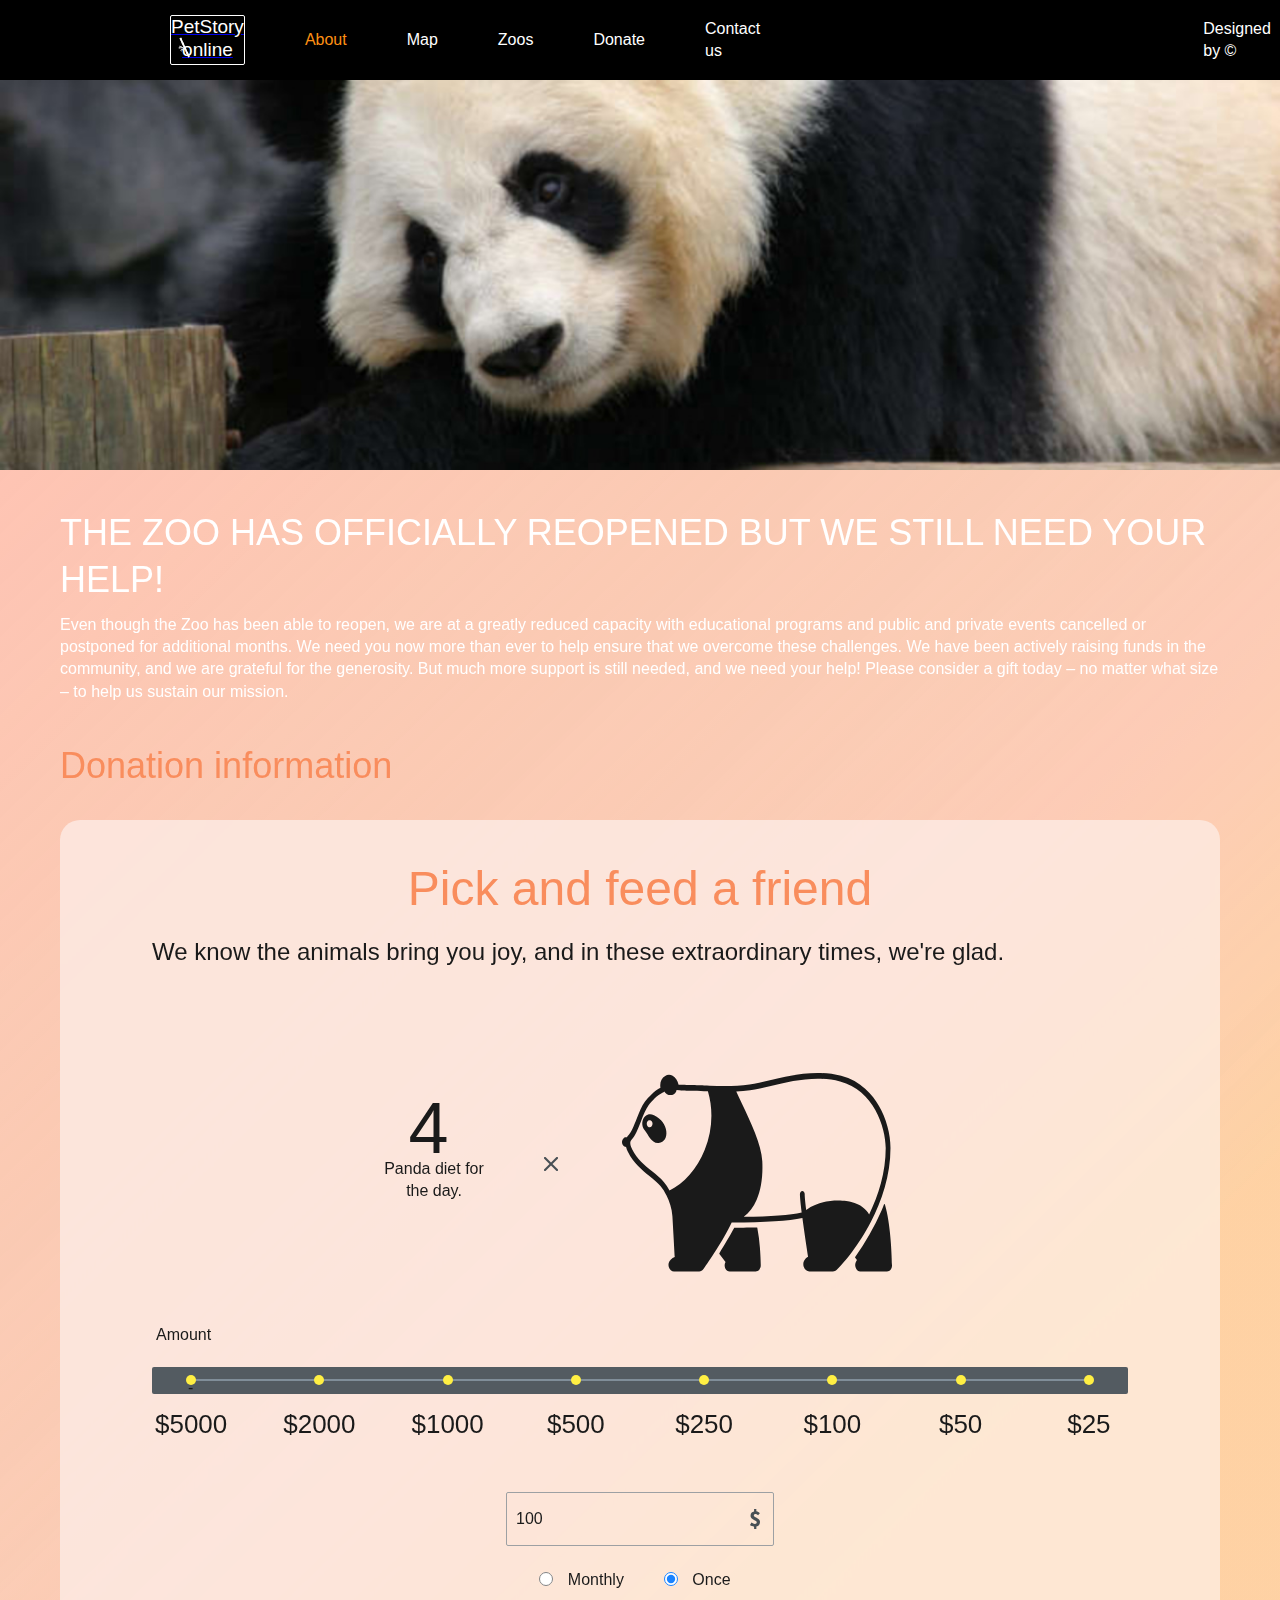
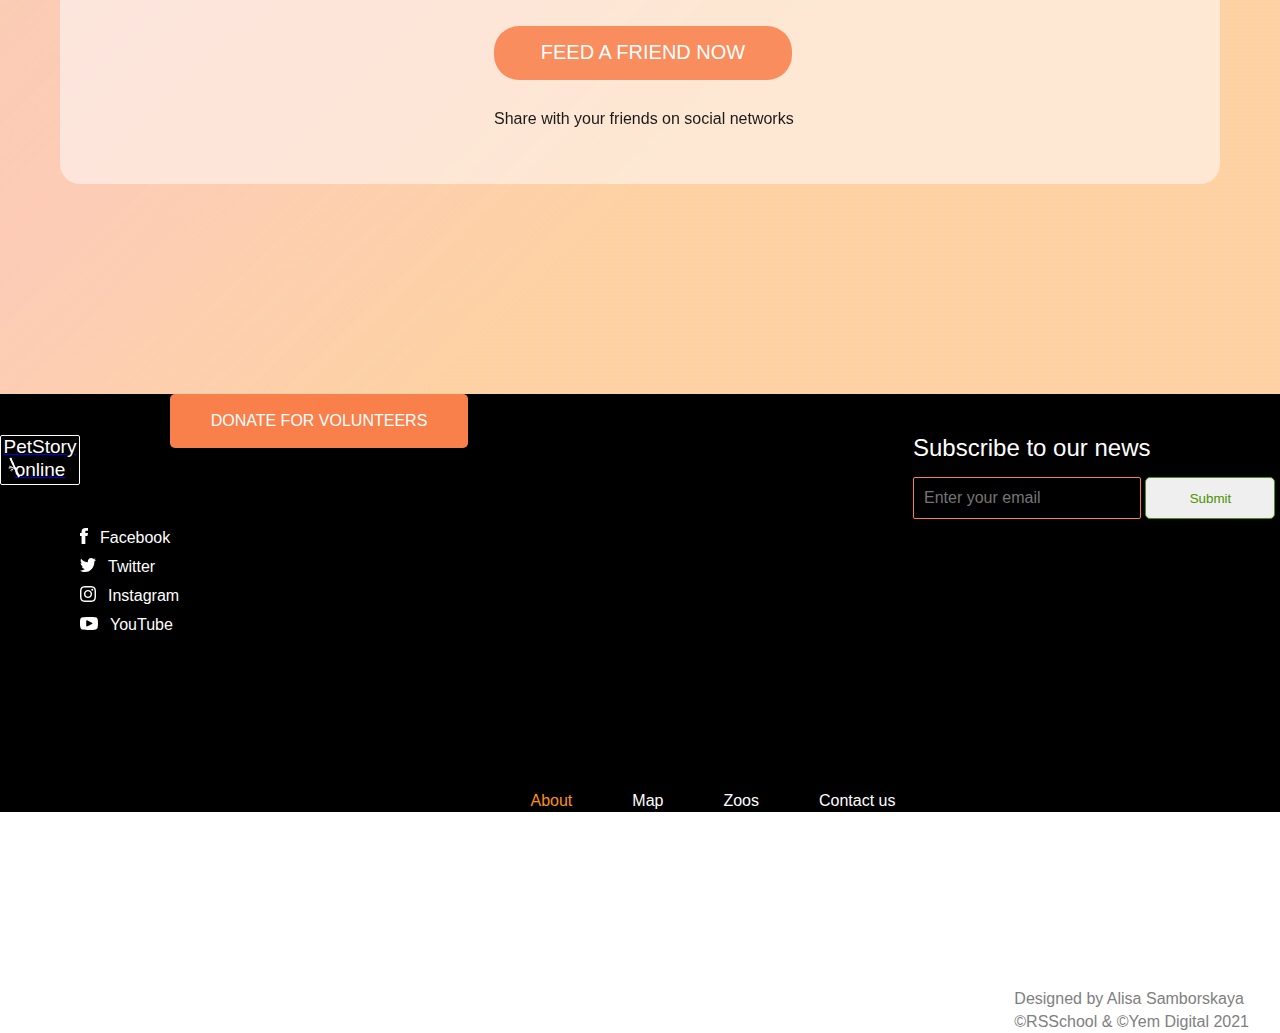
<file: pages/donate/index.html>
<!DOCTYPE html>
<html lang="en">

<head>
    <meta charset="UTF-8">
    <meta http-equiv="X-UA-Compatible" content="IE=edge">
    <meta name="viewport" content="width=device-width, initial-scale=1.0">
    <link rel="stylesheet" href="../../pages/main/style.css">
	<link rel="stylesheet" href="https://fonts.googleapis.com/css2?family=Jost:wght@400;600&display=swap">
	<link rel="stylesheet" href="https://necolas.github.io/normalize.css/8.0.1/normalize.css">
	<title>Online Zoo PetStory</title>
</head>

<body>
	<div class='wrapper'>
		<header class='header'>
			<div class='header_container'>
				<nav class='header_nav'>
					<ul class='header_list'>
						<li class='header_logo'>
							<a href='../../pages/main/index.html'>
								<h1 class="logo_text">PetStory online</h1>
								<img class ="logo_img" src="../../assets/images/bamboo.svg" alt='bamboo'>
							</a>
						</li>
						<li class='nav_item_active'><a href='../../pages/main/index.html' class='nav_item_active'>About</a></li>
						<li class='nav_item'><a href='#' class='nav_item'>Map</a></li>
						<li class='nav_item'><a href='#' class='nav_item'>Zoos</a></li>
						<li class='nav_item'><a href='./index.html' class='nav_item'>Donate</a></li>
						<li class='nav_item'><a href='./index.html' class='nav_item'>Contact us</a></li>
					</ul>
					<div class='design_item'><a href='https://www.figma.com/file/jfEFwkXVj1WRq7sUHDr8os/PetStory-online?node-id=0%3A1' class='design_item'>Designed by ©</a></div>
				</nav>
			</div>
		</header>
		
		<section class="mini-watch"></section>

		<section class="donate_onpage">
			<div class="donate_onpage_container">
				<h3 class="donate_onpage_upper_one">THE ZOO HAS OFFICIALLY REOPENED BUT WE STILL NEED YOUR HELP!</h2>
				<h4 class="donate_onpage_upper_two">Even though the Zoo has been able to reopen, we are at a greatly reduced capacity with educational programs and public and private events cancelled or postponed for additional months. We need you now more than ever to help ensure that we overcome these challenges. We have been actively raising funds in the community, and we are grateful for the generosity.  But much more support is still needed, and we need your help! Please consider a gift today – no matter what size – to help us sustain our mission.</h4>
				<h3 class="donate_onpage_upper_three">Donation information</h3>
				<div class="donate_onpage_box">
					<h2 class="donate_onpage_box_one">Pick and feed a friend</h2>
					<h4 class="donate_onpage_box_two">We know the animals bring you joy, and in these extraordinary times, we're glad.</h4>
					<div class="donate_onpage_box_three">
						<div class="donate_onpage_box_left">
							<div>4</div>
							<p>Panda diet for the day.</p>
						</div>
						<div class="donate_onpage_box_mid">
							<img src="../../assets/icons/x_icon.png" alt="x_icon">
						</div>
						<div class="donate_onpage_box_right">
							<img src="../../assets/icons/pandaw1.svg" alt="panda_widget">
						</div>
					</div>
					<h4 class="donate_onpage_amount">Amount</h4>
					<form class="donate_onpage_form">
						<ul class="donate_onpage_prices">
							<li class="donate_onpage_price_item">
								<span class="donate_onpage_ellipse"></span>
								<p class="donate_onpage_price">$5000</p>
							</li>
							<li class="donate_onpage_price_item">
								<span class="donate_onpage_ellipse"></span>
								<p class="donate_onpage_price">$2000</p>
							</li>
							<li class="donate_onpage_price_item">
								<span class="donate_onpage_ellipse"></span>
								<p class="donate_onpage_price">$1000</p>
							</li>
							<li class="donate_onpage_price_item">
								<span class="donate_onpage_ellipse"></span>
								<p class="donate_onpage_price">$500</p>
							</li>
							<li class="donate_onpage_price_item">
								<span class="donate_onpage_ellipse"></span>
								<p class="donate_onpage_price">$250</p>
							</li>
							<li class="donate_onpage_price_item">
								<span class="donate_onpage_ellipse"></span>
								<p class="donate_onpage_price">$100</p>
							</li>
							<li class="donate_onpage_price_item">
								<span class="donate_onpage_ellipse"></span>
								<p class="donate_onpage_price">$50</p>
							</li>
							<li class="donate_onpage_price_item">
								<span class="donate_onpage_ellipse"></span>
								<p class="donate_onpage_price">$25</p>
							</li>
						</ul>
						<div class="donate_onpage_radio_box">
							<input class="donate_onpage_input" value="100" max="4" type="number" placeholder="Another amount">
							<div class="donate_onpage_radios">
								<div class="donate_onpage_radio_one">
									<input class="donate_onpage_radio" type="radio" name="1" id="#monthly">
									<label class="donate_onpage_radio_label" for="#monthly">Monthly</label>
								</div>
								<div class="donate_onpage_radio_two">
									<input checked class="donate_onpage_radio" type="radio" name="1" id="#once">
									<label class="donate_onpage_radio_label" for="#once">Once</label>
								</div>
							</div>
						</div>
						<div class="donate_onpage_click"><button class="donate_onpage_button"><p class="donate_onpage_button_text">FEED A FRIEND NOW</p></button></div>
						<p class="donate_onpage_share">Share with your friends on social networks</p>
					</form>
				</div>		
			</div>
		</section>
	
		<footer class='footer'>
			<div class='footer_container'>
				<div class='footer_logo'>
					<a href='../../pages/main/index.html'>
						<h2 class="logo_text">PetStory online</h1>
						<img class ="logo_img" src="../../assets/images/bamboo.svg" alt='bamboo'>
					</a>
				</div>
				<div class='footer_subscribe'>
					<h3 class="sub_text">Subscribe to our news</h3>
					<input class="sub_email" placeholder="Enter your email" type="email" required>
					<button class="sub_button">Submit</button>
				</div>				
				<div class='footer_click'>
							<a href='../donate/index.html'><button class='footer_button'>DONATE FOR VOLUNTEERS</button></a>
				</div>
			</div>
				<div class="social_media">
					<a href="#" class="social_item">
						<div class="item_icon"><img src="../../assets/icons/icon1.svg" alt="facebook"></div>
						<p>Facebook</p>
					</a>
					<a href="#" class="social_item">
						<div class="item_icon"><img src="../../assets/icons/icon2.svg" alt="twitter"></div>
						<p>Twitter</p>
					</a>
					<a href="#" class="social_item">
						<div class="item_icon"><img src="../../assets/icons/icon3.svg" alt="insta"></div>
						<p>Instagram</p>
					</a>
					<a href="#" class="social_item">
						<div class="item_icon"><img src="../../assets/icons/icon4.svg" alt="youtube"></div>
						<p>YouTube</p>
					</a>
				</div>
				<ul class='footer_list'>
					<li class='nav_item_active'><a href='./index.html' class='nav_item_active'>About</a></li>
					<li class='nav_item'><a href='#' class='nav_item'>Map</a></li>
					<li class='nav_item'><a href='#' class='nav_item'>Zoos</a></li>
					<li class='nav_item'><a href='./index.html' class='nav_item'>Contact us</a></li>
				</ul>
				<div class='footer_design_item'>
					<p>Designed by Alisa Samborskaya</p>
					<p>©RSSchool & ©Yem Digital 2021</p>
				</div>
			</div>
		</footer>
	</div>
</body>
</html>
</file>
<file: pages/main/style.css>
/* The main page */

* {
	box-sizing: border-box;
	font-family: 'Roboto', sans-serif;
	margin: 0;
	padding: 0;
}
.wrapper {
  min-width: 1600px;
  width: 100%;
  position: relative;
}
@media screen and (max-width: 1599px) {
	.wrapper {
		min-width: 100%;
		width: 100%;
	}
}

.header {
	background-color: #000000;
	display: flex;
	align-items: center;
	justify-content: center;
	height: 80px;
}
.header_container {
	display: flex;
	align-items: center;
	justify-content: space-between;
	width: 1160px;
}
.header_nav {
	display: flex;
	justify-content: space-between;
	gap: 438px;
}
.header_list {
	display: flex;
	justify-content: space-between;
	gap: 60px;
}
.header_burger {
	display: none;
}
.header_logo {
	position: relative;
	height: 50px;
	width: 80px;
	border: 1px solid #ffffff;
	border-radius: 2px;
}
.logo_img {
	left: 7px;
	top: 21px;
	position: absolute;
}
.logo_text {
	margin: auto 0;
	color: #ffffff;
	line-height: 120%;
	font-style: normal;
	font-size: 19px;
	font-weight: 400;
	text-align: center;
}
.nav_item_active {
	margin: auto 0;
	color: #fe9013;
	line-height: 140%;
	font-style: normal;
	font-size: 16px;
	font-weight: 500;
	text-decoration: none;
	list-style-type: none;
}
.nav_item {
	margin: auto 0;
	color: #ffffff;
	line-height: 140%;
	font-style: normal;
	font-size: 16px;
	font-weight: 500;
	text-decoration: none;
	list-style-type: none; 
}
.nav_item :hover {
	color: #fe9013;
}
.design_item {
	margin: auto 0;
	color: #ffffff;
	line-height: 140%;
	font-style: normal;
	font-size: 16px;
	font-weight: 500;
	text-decoration: none;
	list-style-type: none; 
}
.design_item :hover {
	color: #fe9013;
}
@media screen and (max-width: 1599px) {
	.header {
		z-index: 1;
	}
	.header_container {
		width: 940px;
		margin: 0 auto;
	}
}

.watch {
	height: 700px;
	background: url(../../assets/images/Giant_Panda.png) center center/cover no-repeat;
}
.watch_container {
	position: relative;
	height: 700px;
	width: 1160px;
	margin: 0 auto;
	z-index: 0;
}
.watch_ellipse {
	position: absolute;
	height: 465px;
	width: 465px;
	right: 108px;
	top: 12px;
	z-index: -1;
}
.watch_text {
	position: absolute;
	color: #ffffff;
	line-height: 75%;
	font-style: bold;
	font-size: 106px;
	text-align: center;
	right: 0px;
	padding-top: 86px;
	width: 500px;
	height: 400px;
	z-index: 1;
}
.watch_text span {
	color: #ffee2e;
}
.watch_button {
	position: absolute;
	right: 110px;
	bottom: 112px;
	background-color: #f9804b;
	height: 54px;
	width: 298px;
	border-radius: 25px;
	border: none;
	cursor: pointer;
}
.watch_click :hover {
	background-color: #ff8c00;
}
.watch_button_text {
	color: #ffffff;
	font-size: 20px;
	text-align: center;
}
@media screen and (max-width: 1599px) {
	.watch {
		height: 504px;
	}
	.watch_container {
		width: 940px;
		margin: 0 auto;
	}
	.watch_ellipse {
		top: -2%;
		left: 46%;
	}
	.watch_ellipse img {
		height: 367px;
		width: 367px;
	}
	.watch_text {
		padding-top: 43px;
		font-weight: 700;
		font-size: 85px;
		line-height: 75%;
		padding-right: 10px;
	}
	.watch_button {
		left: 56%;
		top: 403px;
	}
}

.backstage {
	position: relative;
	height: 720px;
	display: flex;
	justify-content: center;
}
.backstage_container {
	display: flex;
	padding-top: 140px;
	padding-bottom: 90px;
	justify-content: space-between;
	width: 1160px;
	margin: 0 auto;
}
.backstage_plant {
	position: absolute;
	right: 0;
	top: 11px;
	height: 613px;
	width: 204px;
}
.backstage_image {
	height: 403px;
	width: 609px;
}
.backstage_text {
	margin-left: 87px;
	display: flex;
	flex-direction: column;
}
.backstage_text h2 {
	margin: 0;
	display: flex;
	flex-direction: column;
	font-size: 48px;
	font-weight: 400;
}
.backstage_text .backstage_p_one {
	margin-top: 20px;
}
.backstage_text h3 {
	display: flex;
	flex-direction: column;
	font-style: normal;
	font-weight: 400;
	font-size: 24px;
	margin-top: 54px;
}
.backstage_text .backstage_p_two {
	margin-top: 34px;
}
@media screen and (max-width: 1599px) {
	.backstage {
		height: 670px;
	}
	.backstage_container {
		width: 940px;
		margin: 0 auto;
	}
	.backstage_plant {
		display: none;
	}
	.backstage_image {
		height: 408px;
		width: 455px;
	}
}

.choosing_a_friend {
	position: relative;
	height: 1193px;
	display: flex;
	justify-content: center;
}
.choosing_container {
	position: relative;
	width: 1160px;
	margin: 0 auto;
	/*padding-top: 85px;*/
}
.button_back {
	position: absolute;
	left: -80px;
	top: calc(50% - 62px / 2);
}
.button_forward {
	position: absolute;
	right:-80px;
	top: calc(50% - 62px / 2);
}
.choosing_buttons {
	background-color:#f9804b;
	height: 62px;
	width: 62px;
	border-radius: 100%;
	border: none;
}
.choosing_buttons :hover {
	background-color: #ff8c00;
	cursor: pointer;
}
.choosing_grid {
	display: flex;
	flex-wrap: wrap;
	justify-content: space-between;
	align-items: center;
	animation: 0.7s ease-in-out;
}
.cell {
	position: relative;
	height: 426px;
	width: 365px;
	margin-bottom: 20px;
	padding-bottom: 7px;
	border: 1px solid #F9804B;
	border-radius: 5px;
	overflow: hidden;
	transition: all 0.3s;
}
.cell_photo {
	transition: transform 0.9s;
}
.cell_text {
	 position: relative;
	 padding-left: 16px;
	 display: flex;
	 justify-content: space-between;
	 color: #000000;
	 transition: all 0.9s;
}
.cell:hover .cell_photo {
	transform: scale(1.50);
}
.cell:hover .cell_text {
	bottom: 50px;
	color: #ffffff;
	z-index: 1;
}
.food_icon {
	margin-top: 5px;
}
.choosing_button {
	position: absolute;
	margin-left: 430px;
	margin-top: 60px;
	background-color: #f9804b;
	height: 54px;
	width: 298px;
	border-radius: 25px;
	border: none;
	cursor: pointer;
}
.choosing_button_text {
	color: #ffffff;
	font-size: 16px;
	text-align: center;
}
.choosing_click :hover {
	background-color: #ff8c00;
}
.choosing_palm {
	position: absolute;
	left: 0;
	bottom: 0;
}
.choosing_strel {
	position: absolute;
	right: 0;
	bottom: 0;
}
@media screen and (max-width: 1599px) {
	.choosing_a_friend {
		height: 1075px;
	}
	.choosing_container {
		width: 940px;
		height: 800px;
	}
	.cell {
		height: 354px;
		width: 292px;
		margin-bottom: 0px;
	}
	.cell_photo {
		height: 294px;
		width: 294px;
		object-fit: cover;
	}
	.button_back {
		display: inline-block;
		left: 323px;
		top: 369px;
	}
	.button_forward {
		display: inline-block;
		right: 323px;
		top: 369px;
	}
	.choosing_grid {
		grid-column-gap: 29px;
		grid-row-gap: 92px;
	}
	.choosing_button {
		margin-left: 321px;
		margin-top: 80px;
		margin-bottom: 140px;
	}
	.choose_palm_img {
		height: 202px;
		width: 173px;
	}
	.choose_strel_img {
		height: 180px;
		width: 241px;
	}
}

.donate {
	position: relative;
	min-height: 1004px;
	background: linear-gradient( 315.75deg, rgba(254, 210, 144, 0.7) 30.06%, #febdab 100.95%, rgba(254, 210, 144, 0.7) 106.36%),
				linear-gradient(315.75deg, rgba(254, 189, 171, 0.74) 30.06%, rgba(243, 169, 248, 0.66) 50.74%, #e0d8f0 80.49%, #eaf7fe 127.9%, #eaf7fe 149.54%),
				linear-gradient(315.75deg, rgba(254, 189, 171, 0.74) 30.06%, rgba(243, 169, 248, 0.66) 50.74%, #e0d8f0 80.49%, #eaf7fe 127.9%, #eaf7fe 149.54%);
	opacity: 0.9;
	display: flex;
	justify-content: center;
	padding-top: 70px;
	padding-bottom: 100px;
}
.donate_container {
	 height: 835px;
	 width: 1160px;
	 margin: 0 auto;
	 background: rgba(253, 253, 255, 0.52);
	 backdrop-filter: blur(2px);
	 border-radius: 20px;
	 display: flex;
	 flex-direction: column;
}
.donate_upper {
	color: #f9804b;
	font-size: 48px;
	font-weight: 400;
	line-height: 120%;
	text-align: center;
	padding-top: 41px;
}
.donate_lower_one {
	font-size: 24px;
	font-weight: 400;
	line-height: 120%;
	margin-top: 30px;
	margin-bottom: 40px;
	margin-left: 100px;
}
.donate_lower_two {
	font-size: 16px;
	font-weight: 500;
	line-height: 130%;
	margin-left: 100px;
}
.donate_lower_three {
	font-size: 16px;
	font-weight: 400;
	line-height: 130%;
	margin-top: 10px;
	margin-bottom: 60px;
	margin-left: 100px;
}
.donate_howitworks {
	font-size: 36px;
	font-weight: 400;
	line-height: 130%;
	margin-bottom: 40px;
	text-align: center;
}
.donate_steps {
	display: flex;
	justify-content: center;
	align-items: center;
	gap:30px;
}
.step_one, 
.step_two, 
.step_three {
	display: flex;
	flex-direction: column;
	min-height: 244px;
	width: 168px;
	gap: 30px;
}
.step_frame {
	display: flex;
	align-items: center;
	justify-content: center;
	width: 168px;
	height: 168px;
	background: #ffffff;
	border-radius: 5px;
	border: 1px solid #fe9013;
}
.step_img {
	display: flex;
	align-items: center;
}
.arrow_img {
	height:35px;
	width:70px;
	margin-bottom:62px;
}
.donate_button {
	position: absolute;
	margin: 60px 431px;
	background-color: #f9804b;
	height: 54px;
	width: 298px;
	border-radius: 25px;
	border: none;
	cursor: pointer;
	color: #ffffff;
	font-size: 16px;
	text-align: center;
}
.donate_click :hover {
	background-color: #ff8c00;
}
@media screen and (max-width: 1599px) {
	.donate {
		height: 878px;
	}
	.donate_container {
		width: 940px;
		margin: 0 auto;
	}
	.donate_lower_one,
	.donate_lower_two,
	.donate_lower_three {
		margin-left: 49px;
		margin-right: 68px;
	}
	.donate_button {
		margin-top: 30px;
		margin-left: 321px;
	}
}

.testimonials {
	height: 920px;
	display: flex;
	justify-content: center;	
	padding-top: 140px;
}
.testimonials_container {
	width: 1160px;
	margin: 0 auto;
}
.testimonials_head {
	font-size: 36px;
	font-weight: 400;
	line-height: 130%;
	margin-bottom: 50px;
	text-align: center;
}
.testimonials_gallery {
	display: flex;
	justify-content: space-between;
	gap: 30px;
}
.entry {
	background-color: #f1f3f2;
	position: relative;
	display: flex;
	flex-direction: column;
	height: 358px;
	width: 237px;
	border: 2px solid orange;
	border-radius: 20px;  
	padding: 10px 12px;
	overflow: hidden;
}
.entry_avatar {
	height: 37px;
	width: 37px;
	padding-left: 10px;
}
.entry_name {
	font-style: normal;
	display: inline-block;
	font-size: 16px;
	font-weight: 400;
	line-height: 120%;
	padding-left: 10px;
}
.entry_subname {
	display: inline-block;
	font-size: 15px;
	font-weight: 300;
	line-height: 120%;
	color: #bdbdbd;
	padding-left: 10px;
}
.entry_text {
	margin-top: 10px;
	display: inline-block;
	font-size: 15px;
	font-weight: 300;
	line-height: 120%;
	overflow: hidden;
	padding-left: 10px;
}
.scrollbar input {
	display: block;
	appearance: none;
	background-color: #f5f7f6;
	cursor: pointer;
	margin: 21px auto;
	height: 8px;
	width: 600px;
	top: 506px;
	border: 1px solid transparent;
	border-radius: 5px;
}
.scrollbar input::-webkit-slider-thumb {
	appearance: none;
	background-color: #fe9013;
	height: 8px;
	width: 115px;
	border-radius: 5px;
}
.testimonials_button {
	position: absolute;
	margin-top: 60px;
	background-color: #f9804b;
	height: 54px;
	width: 298px;
	border-radius: 5px;
	border: none;
	cursor: pointer;
}
.testimonials_button_text {
	color: #ffffff;
	font-size: 16px;
	text-align: center;
}
.testimonials_click :hover {
	background-color: #ff8c00;
}
.test_leave {
  position: absolute;
  right: 0;
}
@media screen and (max-width: 1599px) {
	.testimonials {
		height: 842px;
		padding-top: 100px;
	}
	.testimonials_container {
		width: 940px;
		margin: 0 auto;
	}
	.testimonials_head {
		margin-bottom: 30px;
	}
	.entry {
		height: 391px;
		width: 293px;
	}
	.entry:nth-child(4) {
		display: none;
	  }
	.scrollbar_container {
		width: 940px;
		margin: 0 auto;
	}
	.scrollbar input {
		width: 390px;
		margin-left: 269px;
	}
	.scrollbar::-webkit-slider-thumb {
		width: 75px;
	}
	.test_leave {
		margin-top: -50px;
	}
}


.footer {
	position: relative;
	background-color: #000000;
	color: #ffffff;
	min-height: 413px;
}
.footer_top {
	display: flex;
	flex-direction: row;
	justify-content: space-between;
	width: 1160px;
	margin: 0 auto;
	position: relative;
}
.footer_logo {
	position: relative;
	height: 50px;
	width: 80px;
	border: 1px solid #ffffff;
	border-radius: 2px;
	margin-top: 41px;
	margin-bottom: 68px;
	float: left;
	text-decoration: none;
}
.footer_subscribe {
	float: right;
	/*margin-left: 111px;*/
	margin-top: 40px;
	min-width: 367px;
}
.sub_text {
	font-weight: 400;
	font-size: 24px;
	line-height: 120%;
	color: #ffffff;
	padding-bottom: 14px;
}
.sub_email {
	display: inline-block;
    background-color: #000000;
	padding-left: 10px;
    width: 228px;
    height: 42px;
    font-weight: 400;
    font-size: 16px;
    line-height: 140%;
    color: #bdbdbd;
    border: 1px solid #f9804b;
    border-radius: 2px;
}
.sub_email :hover {
    border: 1px solid #ffff00;
}
.sub_button {
    width: 130px;
    height: 42px;
    display: inline-block;
    background: #f11f3f2;
    border: 1px solid #4b9200;
    border-radius: 5px;
    color: #4b9200;
	cursor: pointer;
}
.sub_click :hover {
	color: #ffffff;
}
.footer_button {
	background-color: #f9804b;
	height: 54px;
	width: 298px;
	border-radius: 5px;
	border: none;
	cursor: pointer;
	color: #ffffff;
	font-size: 16px;
	text-align: center;
}
.footer_click {
	display: block;
	width: 1160px;
	margin: 0 auto;
}
.footer_click:hover {
	background-color: #ff8c00; !important;
}
.footer_low {
	display: flex;
	flex-direction: row;
	width: 1160px;
	margin: 0 auto;
	position: relative;
	height: 228px;
}
.social_media {
	display: flex;
	flex-direction: column;
	margin-top: 98px;
	gap: 10px;
}
.social_item {
	display: flex;
	align-items: center;
	gap: 12px;
	color: #ffffff;
	text-decoration: none;
}
.social_item :hover {
	text-decoration: underline;
}
.footer_list {
	display: flex;
	align-items: space-between;
	justify-content: center;
	gap: 60px;
	margin-left: 146px;
	margin-top: 156px;
}
.footer_design_item {
	position: absolute;
	float: right;
	margin-top: 176px;
	font-size: 16px;
	font-weight: 400;	
	line-height: 140%;
	color: #808080;
	height: 21px;
	min-width: 220px;
	right: 31px;
}
@media screen and (max-width: 1599px) {
	.footer_top {
		width: 940px;
		margin: 0 auto;
	}
	.footer_low {
		width: 940px;
		margin: 0 auto;
	}
	.footer_click {
		width: 940px;
		margin: 0 auto;
	}
	.footer_button {
		margin-left: 0px;
		margin-bottom: -44px;
	}
}

/* Donate page */

.mini-watch {
	display: block;
	min-height: 390px;
	background: url(../../assets/images/Giant_Panda.png) center center/cover no-repeat;
}

.donate_onpage {
	position: relative;
	min-height: 1004px;
	background: linear-gradient( 315.75deg, rgba(254, 210, 144, 0.7) 30.06%, #febdab 100.95%, rgba(254, 210, 144, 0.7) 106.36%),
				linear-gradient(315.75deg, rgba(254, 189, 171, 0.74) 30.06%, rgba(243, 169, 248, 0.66) 50.74%, #e0d8f0 80.49%, #eaf7fe 127.9%, #eaf7fe 149.54%),
				linear-gradient(315.75deg, rgba(254, 189, 171, 0.74) 30.06%, rgba(243, 169, 248, 0.66) 50.74%, #e0d8f0 80.49%, #eaf7fe 127.9%, #eaf7fe 149.54%);
	opacity: 0.9;
	display: flex;
	justify-content: center;
	padding-top: 40px;
	padding-bottom: 210px;
}
.donate_onpage_container {
	width: 1160px;
	max-height: 1482px;
}
.donate_onpage_upper_one {
	margin-bottom: 10px;
	color: #ffffff;
	font-size: 36px;
	font-weight: 400;
	line-height: 130%;
}
.donate_onpage_upper_two {
	margin-bottom: 40px;
	color: #ffffff;
	font-size: 16px;
	font-weight: 500;
	line-height: 140%;
}
.donate_onpage_upper_three {
	margin-bottom: 30px;
	color: #f9804b;
	font-size: 36px;
	font-weight: 400;
	line-height: 130%;
}	
.donate_onpage_box {
	 height: 964px;
	 width: 1160px;
	 background: rgba(253, 253, 255, 0.52);
	 backdrop-filter: blur(2px);
	 border-radius: 20px;
	 display: flex;
	 flex-direction: column;
}
.donate_onpage_box_one {
	margin-top: 40px;
	margin-bottom: 20px;
	color: #f9804b;
	font-size: 48px;
	font-weight: 400;
	line-height: 120%;
	text-align: center;
}
.donate_onpage_box_two {
	margin-left: 92px;
	margin-bottom: 60px;
	font-size: 24px;
	font-weight: 400;
	line-height: 120%;
}
.donate_onpage_box_three {
	margin: 0 auto;
	margin-bottom: 48px;
	display: flex;
	max-width: 532px;
	align-items: center;
}
.donate_onpage_box_left {
	text-align: center;
}
.donate_onpage_box_left div {
	margin-right: 11px;
	font-size: 72px;
	font-weight: 500;
	line-height: 80%;
}
.donate_onpage_box_left p {
	font-size: 16px;
	font-weight: 400;
	line-height: 140%;
	text-align: center;
}
.donate_onpage_box_mid {
	align-items: center;
	margin-left: 50px;
	margin-top: 30px;
}
.donate_onpage_box_right img {
	position: relative;
	margin-left: 64px;
	height: 246px;
	width: 284px;
}
.donate_onpage_amount {
	margin-left: 96px;
	font-size: 16px;
	font-weight: 400;
	line-height: 140%;
}
.donate_onpage_form {
	display: block;
}
.donate_onpage_prices {
	margin-top: 20px;
	margin-bottom: 98px;
	margin-left: 92px;
	margin-right: 92px;
	display: grid;
	grid-template-columns: repeat(8, 1fr);
	position: relative;
	height: 27px;
	background: #404950;
	border-radius: 2px;
	gap: 50px;
	list-style: none;
}
.donate_onpage_prices::before {
	position: absolute;
	top: 12.5px;
	left: 36px;
	right: 36px;
	height: 2px;
	background-color: #72828e;
	content:"-";
}
.donate_onpage_price_item {
	margin: auto;
	cursor: pointer;
}
.donate_onpage_ellipse {
	background: #ffee2e;
	position: relative;
	display: block;
	margin: auto;
	margin-top: 8px;
	margin-bottom: 21px;
	height: 10px;
	width: 10px;
	border-radius: 50%;
	z-index: 1;
}
.donate_onpage_ellipse:hover::after {
	position: absolute;
	width: 40px;
	height: 40px;
	background: url("../../assets/icons/roller_icon.svg") no-repeat;
	content: "";
	transform: translate(-15px, -15px);
}
.donate_onpage_price {
	margin: 0;
	font-size: 26px;
	font-weight: 500;
	line-height: 140%;
	text-transform: uppercase;
	color: #000000;
}
.donate_onpage_price:hover {
	color: #f9804b;
}
.donate_onpage_price:hover ~ .donate_onpage_ellipse:hover::after {
	content: "";
	position: absolute;
	width: 40px;
	height: 40px;
	background: url("../../assets/images/roller_icon.svg") no-repeat;
	transform: translate(-15px, -15px);
}
.donate_onpage_radio_box {
	display: flex;
	flex-direction: column;
	align-items: center;
}
.donate_onpage_input {
	display: flex;
	align-items: center;
	height: 54px;
	width: 268px;
	position: relative;
	padding: 16px 9px;
	font-size: 16px;
	font-weight: 400;
	line-height: 140%;
	background: transparent;
	background-image: url(../../assets/icons/dollar_black.svg);
	background-repeat: no-repeat;
	background-position: 95%;
	border: 1px solid #929699;
	border-radius: 2px;
}
.donate_onpage_radios {
	text-align: center;
	display: flex;
	gap: 50px;
}
.donate_onpage_radio {
	position: relative;
}
.donate_onpage_radio {
	display: inline-block;
	height: 14px;
	width: 14px;
	margin-top: 25px;
	margin-bottom: 41px;
	content: "";
	border: 10px solid #f9804b;
	border-radius: 50%;
	transform: translate(-10px, 1px);
}
.donate_onpage_radio_label {
	position: relative;
	font-size: 16px;
	font-weight: 400;
	line-height: 140%;
	cursor: pointer;
}
.donate_onpage_button {
	margin-left: 434px;
	display: block;
	position: absolute;
	background-color: #f9804b;
	height: 54px;
	width: 298px;
	border-radius: 25px;
	border: none;
	cursor: pointer;
}
.donate_onpage_click :hover {
	background-color: #ff8c00;
}
.donate_onpage_button_text {
	color: #ffffff;
	font-size: 20px;
	text-align: center;
}
.donate_onpage_share {
	margin-top: 84px;
	margin-left: 434px;
}
</file>
